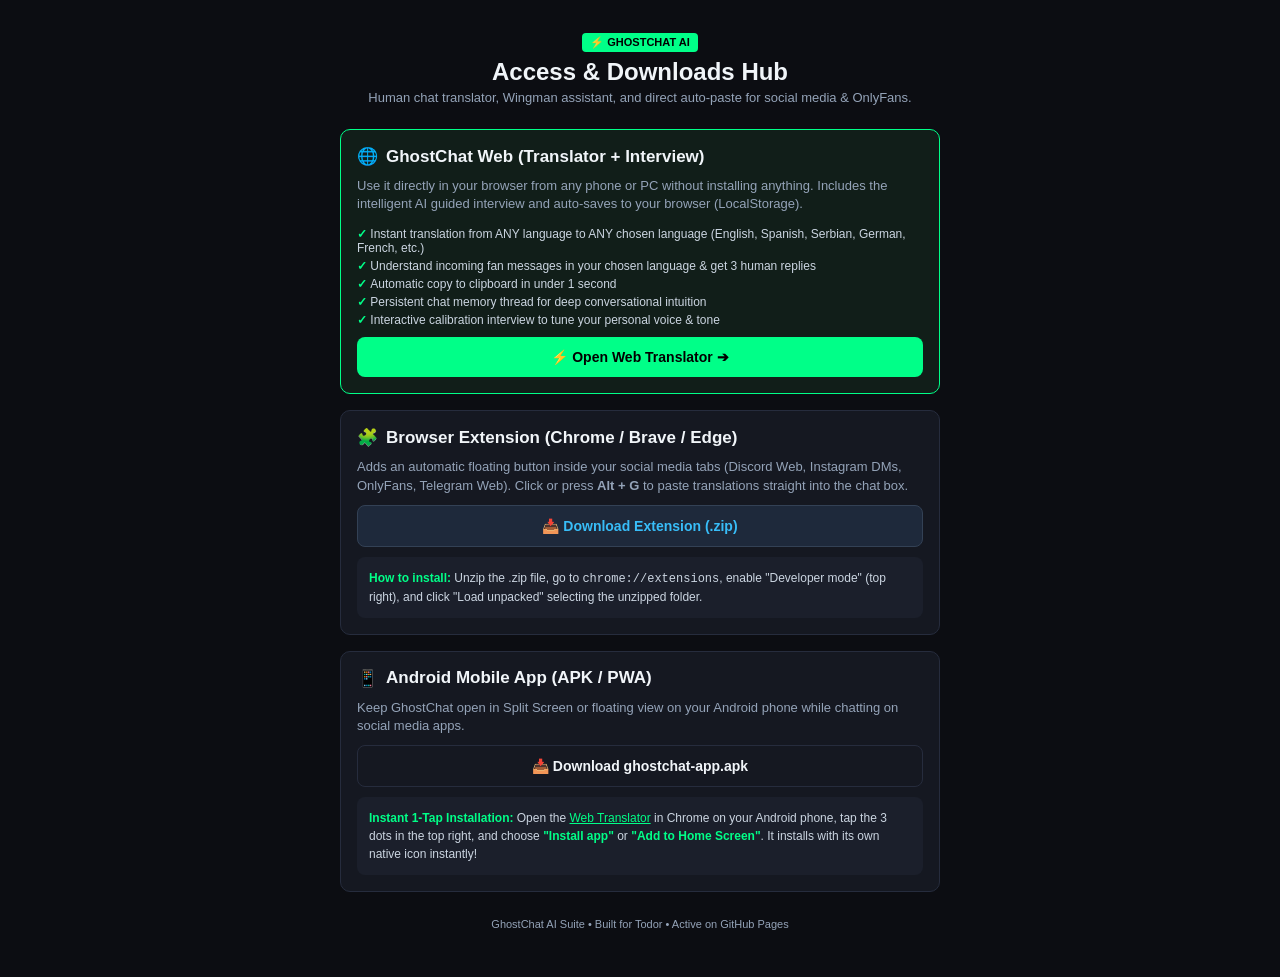
<file: index.html>
<!DOCTYPE html>
<html lang="en">
<head>
  <meta charset="UTF-8">
  <meta name="viewport" content="width=device-width, initial-scale=1.0, maximum-scale=1.0, user-scalable=no">
  <title>GhostChat AI - Access & Downloads Hub</title>
  <meta name="theme-color" content="#0c0d12">
  <style>
    :root {
      --bg: #0c0d12;
      --card: #151821;
      --border: #262c3d;
      --accent: #00ff88;
      --text: #f1f5f9;
      --muted: #94a3b8;
      --blue: #38bdf8;
      --radius: 10px;
    }
    * { box-sizing: border-box; margin: 0; padding: 0; }
    body {
      background: var(--bg);
      color: var(--text);
      font-family: -apple-system, BlinkMacSystemFont, "Segoe UI", Roboto, sans-serif;
      padding: 16px;
      display: flex;
      justify-content: center;
    }
    .container {
      width: 100%;
      max-width: 600px;
      display: flex;
      flex-direction: column;
      gap: 16px;
      padding-bottom: 32px;
    }
    .header {
      text-align: center;
      padding: 16px 0 8px;
    }
    .badge {
      background: var(--accent);
      color: #000;
      font-weight: 800;
      font-size: 11px;
      padding: 3px 8px;
      border-radius: 4px;
      display: inline-block;
      margin-bottom: 6px;
    }
    h1 { font-size: 24px; font-weight: 800; }
    .subtitle { font-size: 13px; color: var(--muted); margin-top: 4px; }
    .card {
      background: var(--card);
      border: 1px solid var(--border);
      border-radius: var(--radius);
      padding: 16px;
      display: flex;
      flex-direction: column;
      gap: 10px;
    }
    .card.highlight {
      border-color: var(--accent);
      background: #111e19;
    }
    .card-title {
      display: flex;
      align-items: center;
      gap: 8px;
      font-size: 17px;
      font-weight: 700;
    }
    .card-desc {
      font-size: 13px;
      color: var(--muted);
      line-height: 1.4;
    }
    .btn {
      display: inline-flex;
      justify-content: center;
      align-items: center;
      gap: 6px;
      padding: 12px 16px;
      font-size: 14px;
      font-weight: 700;
      border-radius: 8px;
      text-decoration: none;
      text-align: center;
      cursor: pointer;
      border: none;
    }
    .btn.primary {
      background: var(--accent);
      color: #000;
    }
    .btn.secondary {
      background: #1e293b;
      color: var(--blue);
      border: 1px solid #334155;
    }
    .btn.outline {
      background: transparent;
      color: var(--text);
      border: 1px solid var(--border);
    }
    .btn:hover { opacity: 0.95; }
    .features-list {
      list-style: none;
      font-size: 12px;
      color: #cbd5e1;
      display: flex;
      flex-direction: column;
      gap: 4px;
      margin-top: 4px;
    }
    .features-list li::before {
      content: "✓ ";
      color: var(--accent);
      font-weight: bold;
    }
    .guide-box {
      background: #1b1f2b;
      border-radius: 8px;
      padding: 12px;
      font-size: 12px;
      line-height: 1.5;
      color: #cbd5e1;
    }
    .guide-box strong { color: var(--accent); }
    .footer {
      text-align: center;
      font-size: 11px;
      color: var(--muted);
      margin-top: 10px;
    }
  </style>
</head>
<body>
  <div class="container">
    <header class="header">
      <span class="badge">⚡ GHOSTCHAT AI</span>
      <h1>Access & Downloads Hub</h1>
      <p class="subtitle">Human chat translator, Wingman assistant, and direct auto-paste for social media & OnlyFans.</p>
    </header>

    <!-- OPTION 1: WEB TRANSLATOR (FEATURED) -->
    <div class="card highlight">
      <div class="card-title">
        <span>🌐</span>
        <span>GhostChat Web (Translator + Interview)</span>
      </div>
      <p class="card-desc">
        Use it directly in your browser from any phone or PC without installing anything. Includes the intelligent AI guided interview and auto-saves to your browser (LocalStorage).
      </p>
      <ul class="features-list">
        <li>Instant translation from ANY language to ANY chosen language (English, Spanish, Serbian, German, French, etc.)</li>
        <li>Understand incoming fan messages in your chosen language & get 3 human replies</li>
        <li>Automatic copy to clipboard in under 1 second</li>
        <li>Persistent chat memory thread for deep conversational intuition</li>
        <li>Interactive calibration interview to tune your personal voice & tone</li>
      </ul>
      <a href="./app/index.html" class="btn primary">⚡ Open Web Translator ➔</a>
    </div>

    <!-- OPTION 2: EXTENSION DOWNLOAD -->
    <div class="card">
      <div class="card-title">
        <span>🧩</span>
        <span>Browser Extension (Chrome / Brave / Edge)</span>
      </div>
      <p class="card-desc">
        Adds an automatic floating button inside your social media tabs (Discord Web, Instagram DMs, OnlyFans, Telegram Web). Click or press <strong>Alt + G</strong> to paste translations straight into the chat box.
      </p>
      <a href="./downloads/ghostchat-extension.zip" download class="btn secondary">📥 Download Extension (.zip)</a>
      <div class="guide-box">
        <strong>How to install:</strong> Unzip the .zip file, go to <code>chrome://extensions</code>, enable "Developer mode" (top right), and click "Load unpacked" selecting the unzipped folder.
      </div>
    </div>

    <!-- OPTION 3: APK DOWNLOAD -->
    <div class="card">
      <div class="card-title">
        <span>📱</span>
        <span>Android Mobile App (APK / PWA)</span>
      </div>
      <p class="card-desc">
        Keep GhostChat open in Split Screen or floating view on your Android phone while chatting on social media apps.
      </p>
      <a href="./downloads/ghostchat-app.apk" download class="btn outline">📥 Download ghostchat-app.apk</a>
      <div class="guide-box">
        <strong>Instant 1-Tap Installation:</strong> Open the <a href="./app/index.html" style="color:var(--accent);">Web Translator</a> in Chrome on your Android phone, tap the 3 dots in the top right, and choose <strong>"Install app"</strong> or <strong>"Add to Home Screen"</strong>. It installs with its own native icon instantly!
      </div>
    </div>

    <footer class="footer">
      GhostChat AI Suite • Built for Todor • Active on GitHub Pages
    </footer>
  </div>
</body>
</html>
</file>
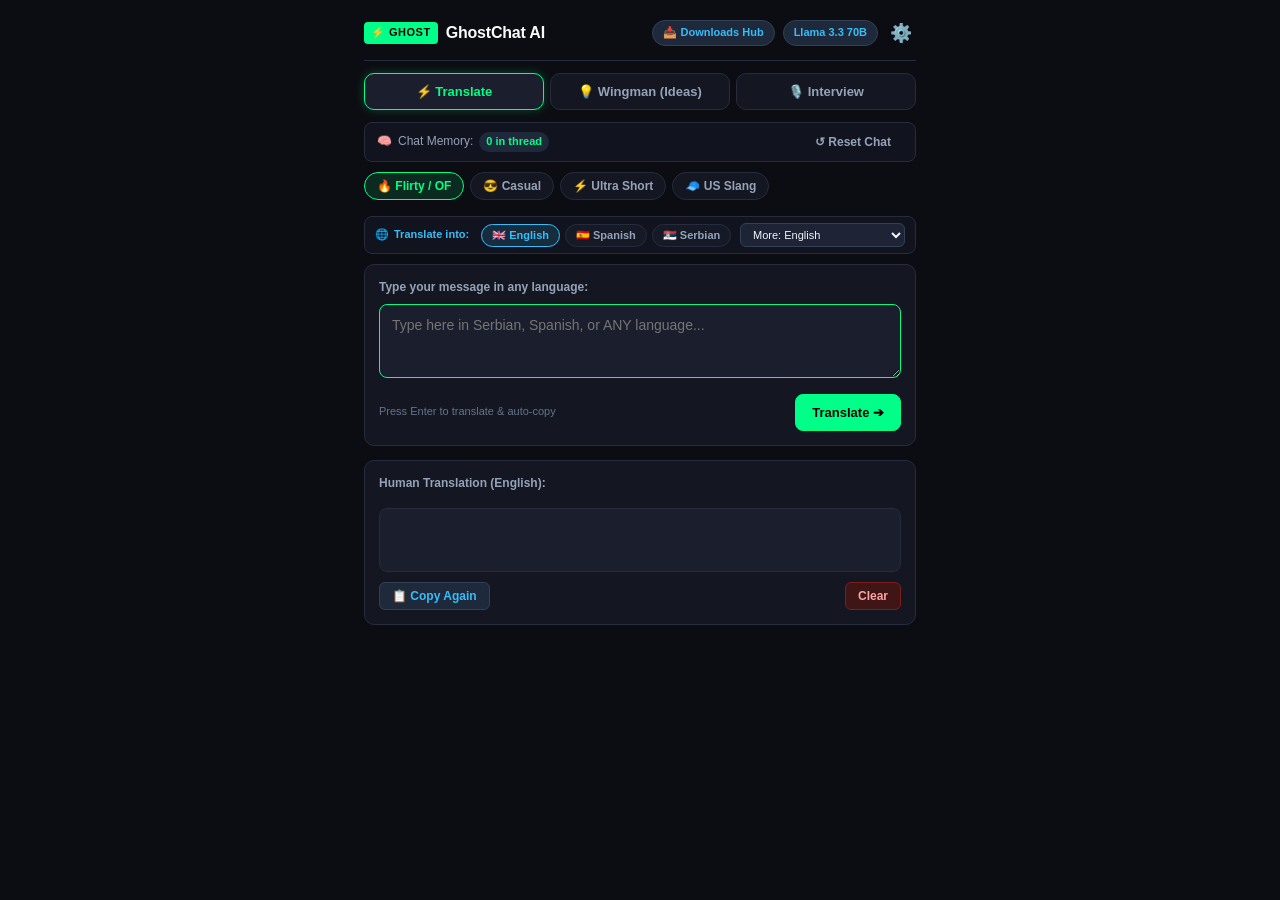
<file: app/index.html>
<!DOCTYPE html>
<html lang="en">
<head>
  <meta charset="UTF-8">
  <meta name="viewport" content="width=device-width, initial-scale=1.0, maximum-scale=1.0, user-scalable=no">
  <meta http-equiv="Cache-Control" content="no-cache, no-store, must-revalidate">
  <meta http-equiv="Pragma" content="no-cache">
  <meta http-equiv="Expires" content="0">
  <title>GhostChat AI - Human Translator & Wingman</title>
  <meta name="theme-color" content="#0d0e12">
  <meta name="description" content="Ultra-fast human chat translator and OF wingman">
  <link rel="manifest" href="manifest.json">
  <link rel="stylesheet" href="style.css?v=20261122e">
</head>
<body>
  <!-- Toast Notifications Container -->
  <div id="toastContainer"></div>

  <div class="app-container">
    <!-- Header -->
    <header class="app-header">
      <div class="header-brand">
        <span class="brand-badge">⚡ GHOST</span>
        <span class="brand-title">GhostChat AI</span>
      </div>
      <div class="header-status">
        <a href="../index.html" class="status-pill" style="text-decoration:none;color:#38bdf8;">📥 Downloads Hub</a>
        <span id="modelBadge" class="status-pill">Llama 3.3 70B</span>
        <button id="btnSettings" class="icon-btn" title="Settings">⚙️</button>
      </div>
    </header>

    <!-- Navigation Tabs -->
    <nav class="nav-tabs">
      <button class="nav-tab active" data-tab="tabTranslate">⚡ Translate</button>
      <button class="nav-tab" data-tab="tabIdeas">💡 Wingman (Ideas)</button>
      <button class="nav-tab" data-tab="tabInterview">🎙️ Interview</button>
    </nav>

    <!-- Dynamic Status Notice (Visual Feedback Effect) -->
    <div id="statusNotice" class="hidden">
      <span id="statusNoticeText">Ready</span>
      <button id="btnNoticeAction" class="action-btn small hidden">Retry ↺</button>
    </div>

    <!-- Main Content Area -->
    <main class="main-content">
      <!-- TAB 1: TRANSLATOR -->
      <section id="tabTranslate" class="tab-panel active">
        <!-- Intuitive Context Memory Tracker -->
        <div class="context-bar">
          <div class="context-info">
            <span class="context-icon">🧠</span>
            <span class="context-label">Chat Memory:</span>
            <span id="contextCount" class="context-badge">0 in thread</span>
          </div>
          <button id="btnResetContext" class="action-btn text-only small" title="Clear conversation memory for a new subscriber">↺ Reset Chat</button>
        </div>

        <!-- Quick Tone Chips -->
        <div class="tone-bar">
          <button class="tone-chip active" data-tone="flirty">🔥 Flirty / OF</button>
          <button class="tone-chip" data-tone="casual">😎 Casual</button>
          <button class="tone-chip" data-tone="short">⚡ Ultra Short</button>
          <button class="tone-chip" data-tone="street">🧢 US Slang</button>
        </div>

        <!-- Target Language Selector Bar -->
        <div class="lang-selector-bar">
          <div class="lang-label-group">
            <span class="lang-icon">🌐</span>
            <span class="lang-label">Translate into:</span>
          </div>
          <div class="lang-chips-scroll">
            <button type="button" class="lang-chip active" data-lang="English">🇬🇧 English</button>
            <button type="button" class="lang-chip" data-lang="Spanish">🇪🇸 Spanish</button>
            <button type="button" class="lang-chip" data-lang="Serbian">🇷🇸 Serbian</button>
            <button type="button" class="lang-chip" data-lang="German">🇩🇪 German</button>
            <button type="button" class="lang-chip" data-lang="French">🇫🇷 French</button>
            <button type="button" class="lang-chip" data-lang="Italian">🇮🇹 Italian</button>
            <button type="button" class="lang-chip" data-lang="Portuguese">🇵🇹 Portuguese</button>
            <button type="button" class="lang-chip" data-lang="Russian">🇷🇺 Russian</button>
            <button type="button" class="lang-chip" data-lang="Arabic">🇸🇦 Arabic</button>
            <button type="button" class="lang-chip" data-lang="Japanese">🇯🇵 Japanese</button>
            <button type="button" class="lang-chip" data-lang="Chinese">🇨🇳 Chinese</button>
          </div>
          <select id="selectTargetLang" class="lang-select-dropdown" title="Choose any world language">
            <option value="English">More: English</option>
            <option value="Spanish">More: Spanish</option>
            <option value="Serbian">More: Serbian</option>
            <option value="German">More: German</option>
            <option value="French">More: French</option>
            <option value="Italian">More: Italian</option>
            <option value="Portuguese">More: Portuguese</option>
            <option value="Russian">More: Russian</option>
            <option value="Arabic">More: Arabic</option>
            <option value="Turkish">More: Turkish</option>
            <option value="Dutch">More: Dutch</option>
            <option value="Polish">More: Polish</option>
            <option value="Romanian">More: Romanian</option>
            <option value="Greek">More: Greek</option>
            <option value="Swedish">More: Swedish</option>
            <option value="Ukrainian">More: Ukrainian</option>
            <option value="Czech">More: Czech</option>
            <option value="Hungarian">More: Hungarian</option>
            <option value="Japanese">More: Japanese</option>
            <option value="Korean">More: Korean</option>
            <option value="Chinese">More: Chinese</option>
            <option value="Vietnamese">More: Vietnamese</option>
            <option value="Tagalog">More: Tagalog</option>
            <option value="Hindi">More: Hindi</option>
            <option value="custom">✏️ Type other language...</option>
          </select>
        </div>

        <!-- Input Box -->
        <div id="inputCard" class="input-card">
          <label for="inputText" class="field-label" id="inputLabel">Type your message in any language:</label>
          <textarea id="inputText" placeholder="Type here in Serbian, Spanish, or ANY language..." rows="3" autofocus></textarea>
          <div class="input-actions">
            <span class="hint-text">Press Enter to translate & auto-copy</span>
            <button id="btnTranslate" class="action-btn primary">
              <span id="btnTranslateSpinner" class="hidden">⏳</span>
              <span id="btnTranslateText">Translate ➔</span>
            </button>
          </div>
        </div>

        <!-- Clarification Box (Hidden by default) -->
        <div id="clarifyCard" class="card clarify-card hidden">
          <div class="card-header warning">
            <span>⚠️ Word Clarification Required</span>
          </div>
          <p id="clarifyText" class="clarify-msg"></p>
          <div class="clarify-reply-row">
            <input type="text" id="clarifyInput" placeholder="Explain what you meant by that word...">
            <button id="btnSendClarify" class="action-btn small">Clarify</button>
          </div>
        </div>

        <!-- Output Box -->
        <div id="outputCard" class="output-card">
          <div class="output-header">
            <span class="field-label" id="outputLabel">Human Translation (English):</span>
            <span id="copyBadge" class="copy-badge hidden">✓ Auto-copied</span>
          </div>
          <div id="outputText" class="output-content" placeholder="Translation appears here and copies automatically..."></div>
          <div class="output-actions">
            <button id="btnManualCopy" class="action-btn secondary small">📋 Copy Again</button>
            <button id="btnClear" class="action-btn danger small">Clear</button>
          </div>
        </div>
      </section>

      <!-- TAB 2: WINGMAN IDEAS & FAN TRANSLATION -->
      <section id="tabIdeas" class="tab-panel">
        <!-- Understand Fan Language Selector Bar -->
        <div class="lang-selector-bar">
          <div class="lang-label-group">
            <span class="lang-icon">👂</span>
            <span class="lang-label">Understand Fan in:</span>
          </div>
          <div class="lang-chips-scroll">
            <button type="button" class="fan-lang-chip active" data-lang="Serbian">🇷🇸 Serbian</button>
            <button type="button" class="fan-lang-chip" data-lang="Spanish">🇪🇸 Spanish</button>
            <button type="button" class="fan-lang-chip" data-lang="English">🇬🇧 English</button>
            <button type="button" class="fan-lang-chip" data-lang="German">🇩🇪 German</button>
            <button type="button" class="fan-lang-chip" data-lang="French">🇫🇷 French</button>
            <button type="button" class="fan-lang-chip" data-lang="Italian">🇮🇹 Italian</button>
            <button type="button" class="fan-lang-chip" data-lang="Russian">🇷🇺 Russian</button>
          </div>
          <select id="selectFanLang" class="lang-select-dropdown" title="Choose language to understand the fan in">
            <option value="Serbian">More: Serbian</option>
            <option value="Spanish">More: Spanish</option>
            <option value="English">More: English</option>
            <option value="German">More: German</option>
            <option value="French">More: French</option>
            <option value="Italian">More: Italian</option>
            <option value="Portuguese">More: Portuguese</option>
            <option value="Russian">More: Russian</option>
            <option value="Arabic">More: Arabic</option>
            <option value="Turkish">More: Turkish</option>
            <option value="Dutch">More: Dutch</option>
            <option value="Polish">More: Polish</option>
            <option value="custom">✏️ Type other language...</option>
          </select>
        </div>

        <div id="fanInputCard" class="input-card">
          <label for="fanMessageInput" class="field-label">Paste the fan/subscriber message here (any language):</label>
          <textarea id="fanMessageInput" placeholder="Paste what the fan wrote in English or any language..." rows="3"></textarea>
          <div class="input-actions">
            <span class="hint-text" id="fanHintText">Translates into chosen language & generates 3 human replies</span>
            <button id="btnGenerateIdeas" class="action-btn primary">
              <span id="btnIdeasSpinner" class="hidden">⏳</span>
              <span id="btnIdeasText">💡 Analyze & Understand</span>
            </button>
          </div>
        </div>

        <!-- Fan Message Meaning in Chosen Language Box -->
        <div id="fanAnalysisCard" class="card fan-analysis-card hidden">
          <div class="fan-analysis-header">
            <span class="fan-intent-badge" id="fanIntentBadge">🎯 Intent: Flirty</span>
            <span class="fan-lang-badge" id="fanLangBadge">🇷🇸 Serbian Meaning</span>
          </div>
          <div class="fan-translated-body" id="fanTranslatedText"></div>
        </div>

        <div id="ideasContainer" class="ideas-list">
          <div class="placeholder-msg" id="ideasPlaceholder">Paste what the fan sent above to see what it means in your language & get 3 human replies.</div>
        </div>
      </section>

      <!-- TAB 3: ADAPTIVE DEEP INTERVIEW -->
      <section id="tabInterview" class="tab-panel">
        <!-- Active Persona DNA Card -->
        <div id="activeDnaCard" class="card" style="border-color:var(--accent);background:#0e1c15;">
          <div style="display:flex;justify-content:space-between;align-items:center;margin-bottom:8px;">
            <h2 class="card-title" style="color:var(--accent);margin:0;">🧬 Active Persona DNA</h2>
            <button id="btnToggleEditInterview" class="action-btn small secondary">✏️ Edit Profile</button>
          </div>
          <p id="dnaSummary" style="font-size:13px;color:#e2e8f0;line-height:1.45;margin-bottom:8px;">Loading persona DNA...</p>
          <div style="font-size:11px;color:#94a3b8;display:flex;flex-wrap:wrap;gap:8px;">
            <span><strong>Role:</strong> <span id="dnaRole" style="color:#fff;">-</span></span>
            <span>•</span>
            <span><strong>Slangs:</strong> <span id="dnaSlangs" style="color:var(--accent);">-</span></span>
          </div>
        </div>

        <!-- Form Wizard Container -->
        <div id="interviewFormCard" class="card interview-card">
          <h2 class="card-title">🎙️ Deep Persona Calibration Interview</h2>
          <p class="card-desc">Answer these 5 core dimensions so the AI defines your exact voice, slangs, and chatting behavior. You can edit this anytime.</p>

          <!-- Question 1 -->
          <div style="margin-bottom:14px;">
            <label class="field-label">1. Platform & Exact Role:</label>
            <div class="tone-bar" style="margin-bottom:6px;">
              <button type="button" class="tone-chip wizard-chip" data-target="qRole" data-val="OnlyFans VIP Host / Chatter">OnlyFans VIP Chatter</button>
              <button type="button" class="tone-chip wizard-chip" data-target="qRole" data-val="Instagram Model DMs Host">Instagram DMs</button>
              <button type="button" class="tone-chip wizard-chip" data-target="qRole" data-val="Dating App Match">Dating / Tinder</button>
              <button type="button" class="tone-chip wizard-chip" data-target="qRole" data-val="Discord Community Host">Discord</button>
            </div>
            <input type="text" id="qRole" placeholder="e.g. OnlyFans VIP Chatter, 21yo playful sweet girl">
          </div>

          <!-- Question 2 -->
          <div style="margin-bottom:14px;">
            <label class="field-label">2. Target Audience & Relationship Dynamic:</label>
            <div class="tone-bar" style="margin-bottom:6px;">
              <button type="button" class="tone-chip wizard-chip" data-target="qAudience" data-val="Men aged 25-45 from US/UK. Flirty, teasing, warm, and affectionate.">US/UK Men (Flirty & Teasing)</button>
              <button type="button" class="tone-chip wizard-chip" data-target="qAudience" data-val="Subscribers looking for Sweet Girlfriend Experience (GFE) with deep attention.">Sweet GFE Vibe</button>
              <button type="button" class="tone-chip wizard-chip" data-target="qAudience" data-val="Casual, funny, high-energy bantering bro.">Casual & Bantering</button>
            </div>
            <textarea id="qAudience" rows="2" placeholder="e.g. Men 25-45 from USA. Want to feel special, romantic teasing and high engagement."></textarea>
          </div>

          <!-- Question 3 -->
          <div style="margin-bottom:14px;">
            <label class="field-label">3. Favorite Slangs & Pet Names to Prioritize:</label>
            <div class="tone-bar" style="margin-bottom:6px;">
              <button type="button" class="tone-chip append-chip" data-target="qSlangs" data-val="babe">babe</button>
              <button type="button" class="tone-chip append-chip" data-target="qSlangs" data-val="honey">honey</button>
              <button type="button" class="tone-chip append-chip" data-target="qSlangs" data-val="rn">rn</button>
              <button type="button" class="tone-chip append-chip" data-target="qSlangs" data-val="tbh">tbh</button>
              <button type="button" class="tone-chip append-chip" data-target="qSlangs" data-val="wyd">wyd</button>
              <button type="button" class="tone-chip append-chip" data-target="qSlangs" data-val="ngl">ngl</button>
              <button type="button" class="tone-chip append-chip" data-target="qSlangs" data-val="lowkey">lowkey</button>
              <button type="button" class="tone-chip append-chip" data-target="qSlangs" data-val="haha">haha</button>
              <button type="button" class="tone-chip append-chip" data-target="qSlangs" data-val="omg">omg</button>
            </div>
            <input type="text" id="qSlangs" placeholder="e.g. babe, honey, rn, tbh, idk, wyd, omg, haha, lowkey">
          </div>

          <!-- Question 4 -->
          <div style="margin-bottom:14px;">
            <label class="field-label">4. Anti-AI Rules & Banned Patterns:</label>
            <div class="tone-bar" style="margin-bottom:6px;">
              <button type="button" class="tone-chip append-chip" data-target="qBanned" data-val="Never say 'Certainly' or 'As an AI'.">Ban 'Certainly / AI'</button>
              <button type="button" class="tone-chip append-chip" data-target="qBanned" data-val="Start with lowercase.">All Lowercase</button>
              <button type="button" class="tone-chip append-chip" data-target="qBanned" data-val="Drop ending periods on single sentences.">Drop Ending Dots</button>
            </div>
            <textarea id="qBanned" rows="2" placeholder="e.g. Never say 'As an AI', 'Certainly', 'I hope you are well'. Keep sentences lowercase without formal ending dots."></textarea>
          </div>

          <!-- Question 5 -->
          <div style="margin-bottom:16px;">
            <label class="field-label">5. Conversation Keeping & Hook Strategy:</label>
            <div class="tone-bar" style="margin-bottom:6px;">
              <button type="button" class="tone-chip wizard-chip" data-target="qHooks" data-val="Always end with an open-ended question or playful tease to keep them talking.">Always Ask a Question</button>
              <button type="button" class="tone-chip wizard-chip" data-target="qHooks" data-val="Subtly hint at exciting exclusive content or PPV tips without being pushy.">Hint at Exclusive PPV</button>
              <button type="button" class="tone-chip wizard-chip" data-target="qHooks" data-val="Keep messages short, punchy, and confident (2-5 words).">Short & Punchy</button>
            </div>
            <input type="text" id="qHooks" placeholder="e.g. Always end with an intriguing question or playful tease to keep them replying.">
          </div>

          <div style="display:flex;gap:8px;">
            <button id="btnRunAdaptiveInterview" class="action-btn primary full-width">⚡ Calibrate & Save Persona DNA</button>
            <button id="btnResetDefaultDna" type="button" class="action-btn danger small" title="Reset to Default OF Voice">Reset</button>
          </div>
        </div>
      </section>
    </main>

    <!-- First-Time Interview Onboarding Prompt Modal -->
    <div id="interviewPromptModal" class="modal-backdrop hidden">
      <div class="modal-card">
        <div class="modal-header">
          <h3>🎙️ Tune Your AI Voice</h3>
          <button id="btnCloseInterviewPrompt" class="close-btn">&times;</button>
        </div>
        <div class="modal-body">
          <p style="font-size:13px;color:#cbd5e1;line-height:1.5;margin-bottom:12px;">
            Would you like to do a quick 30-second interview so the AI learns your exact chatting role, slangs, and tone? 
          </p>
          <p style="font-size:12px;color:#94a3b8;line-height:1.4;margin-bottom:16px;">
            You can also skip for now and take it at any time from the <strong>"Interview"</strong> tab.
          </p>
          <div style="display:flex;flex-direction:column;gap:8px;">
            <button id="btnStartInterviewModal" class="action-btn primary full-width">🎙️ Start Quick Interview</button>
            <button id="btnSkipInterviewModal" class="action-btn secondary full-width">Skip for Now (Use Default Voice)</button>
          </div>
        </div>
      </div>
    </div>

    <!-- Settings Modal -->
    <div id="settingsModal" class="modal-backdrop hidden">
      <div class="modal-card">
        <div class="modal-header">
          <h3>System Settings</h3>
          <button id="btnCloseSettings" class="close-btn">&times;</button>
        </div>
        <div class="modal-body">
          <label class="field-label" for="apiKeyInput">OpenRouter API Key:</label>
          <input type="password" id="apiKeyInput" placeholder="sk-or-v1-...">
          
          <label class="field-label" for="webhookStatus">Discord Telemetry Monitor:</label>
          <div class="webhook-indicator">
            <span class="led green"></span>
            <span>Active Webhook (Logs IP, Device & Translations)</span>
          </div>

          <label class="field-label">Cascade Failover Models:</label>
          <ul class="models-list">
            <li>1. meta-llama/llama-3.3-70b-instruct (Priority 1)</li>
            <li>2. google/gemini-2.0-flash-001 (Fallback 1)</li>
            <li>3. deepseek/deepseek-chat (Fallback 2)</li>
          </ul>
        </div>
        <div class="modal-footer">
          <button id="btnSaveSettings" class="action-btn primary">Save Settings</button>
        </div>
      </div>
    </div>

    <!-- Offline Banner -->
    <div id="offlineBanner" class="offline-banner hidden">
      ⚠️ No internet connection. Checking network...
    </div>
  </div>

  <script type="module" src="app.js?v=20261122e"></script>
</body>
</html>
</file>
<file: app/style.css>
/* GhostChat AI - High-Stability & Ultra-Lightweight CSS */
:root {
  --bg-main: #0c0d12;
  --bg-card: #141721;
  --bg-input: #1b1f2d;
  --border: #262c3d;
  --border-focus: #00ff88;
  --text-main: #f8fafc;
  --text-muted: #94a3b8;
  --accent: #00ff88;
  --accent-hover: #00dd75;
  --accent-glow: rgba(0, 255, 136, 0.25);
  --warning: #f59e0b;
  --danger: #ef4444;
  --blue: #38bdf8;
  --radius: 10px;
}

* {
  box-sizing: border-box;
  margin: 0;
  padding: 0;
  -webkit-tap-highlight-color: transparent;
}

body {
  background-color: var(--bg-main);
  color: var(--text-main);
  font-family: -apple-system, BlinkMacSystemFont, "Segoe UI", Roboto, Helvetica, Arial, sans-serif;
  font-size: 14px;
  line-height: 1.45;
  min-height: 100vh;
  min-height: 100dvh;
  display: flex;
  justify-content: center;
  overflow-x: hidden;
}

.app-container {
  width: 100%;
  max-width: 580px;
  display: flex;
  flex-direction: column;
  min-height: 100vh;
  min-height: 100dvh;
  padding: 10px 14px 32px;
}

/* Header */
.app-header {
  display: flex;
  justify-content: space-between;
  align-items: center;
  padding: 8px 0 12px;
  border-bottom: 1px solid var(--border);
}

.header-brand {
  display: flex;
  align-items: center;
  gap: 8px;
}

.brand-badge {
  background: var(--accent);
  color: #000;
  font-weight: 800;
  font-size: 11px;
  padding: 3px 7px;
  border-radius: 4px;
  letter-spacing: 0.5px;
}

.brand-title {
  font-weight: 700;
  font-size: 16px;
  letter-spacing: -0.2px;
}

.header-status {
  display: flex;
  align-items: center;
  gap: 8px;
}

.status-pill {
  font-size: 11px;
  background: #1e293b;
  color: #38bdf8;
  padding: 4px 10px;
  border-radius: 14px;
  border: 1px solid #334155;
  font-weight: 600;
}

.icon-btn {
  background: none;
  border: none;
  font-size: 18px;
  cursor: pointer;
  padding: 4px;
  color: var(--text-muted);
  display: flex;
  align-items: center;
  justify-content: center;
}

/* Navigation Tabs */
.nav-tabs {
  display: flex;
  gap: 6px;
  margin: 12px 0;
}

.nav-tab {
  flex: 1;
  background: var(--bg-card);
  color: var(--text-muted);
  border: 1px solid var(--border);
  padding: 10px 6px;
  font-size: 13px;
  font-weight: 600;
  border-radius: var(--radius);
  cursor: pointer;
  transition: all 0.15s ease;
  display: flex;
  align-items: center;
  justify-content: center;
  gap: 4px;
}

.nav-tab.active {
  background: var(--bg-input);
  color: var(--accent);
  border-color: var(--accent);
  box-shadow: 0 0 10px var(--accent-glow);
}

/* Tone Chips */
.tone-bar {
  display: flex;
  gap: 6px;
  margin-bottom: 12px;
  overflow-x: auto;
  padding-bottom: 4px;
  scrollbar-width: none;
}
.tone-bar::-webkit-scrollbar { display: none; }

.tone-chip {
  background: var(--bg-card);
  color: var(--text-muted);
  border: 1px solid var(--border);
  padding: 6px 12px;
  font-size: 12px;
  font-weight: 600;
  border-radius: 18px;
  cursor: pointer;
  white-space: nowrap;
  transition: all 0.15s ease;
}

.tone-chip.active {
  background: #00ff8820;
  color: var(--accent);
  border-color: var(--accent);
}

/* Dynamic Live Status Notice Banner */
#statusNotice {
  padding: 10px 14px;
  border-radius: 8px;
  font-size: 13px;
  font-weight: 600;
  margin-bottom: 12px;
  display: flex;
  align-items: center;
  justify-content: space-between;
  gap: 10px;
  transition: all 0.25s ease;
}

#statusNotice.status-sending {
  background: #0c2340;
  border: 1px solid var(--blue);
  color: #7dd3fc;
  box-shadow: 0 0 12px rgba(56, 189, 248, 0.25);
  animation: pulseNotice 1.2s infinite ease-in-out;
}

#statusNotice.status-success {
  background: #072719;
  border: 1px solid var(--accent);
  color: #86efac;
  box-shadow: 0 0 16px rgba(0, 255, 136, 0.3);
}

#statusNotice.status-error {
  background: #2b0f0f;
  border: 1px solid var(--danger);
  color: #fca5a5;
  box-shadow: 0 0 16px rgba(239, 68, 68, 0.3);
}

@keyframes pulseNotice {
  0%, 100% { opacity: 0.85; }
  50% { opacity: 1; }
}

/* Cards & Inputs */
.input-card, .output-card, .card {
  background: var(--bg-card);
  border: 1px solid var(--border);
  border-radius: var(--radius);
  padding: 14px;
  margin-bottom: 14px;
  position: relative;
  transition: all 0.25s ease;
}

.input-card.sending {
  border-color: var(--blue);
  box-shadow: 0 0 15px rgba(56, 189, 248, 0.3);
}

.output-card.success-glow {
  border-color: var(--accent);
  box-shadow: 0 0 20px rgba(0, 255, 136, 0.35);
}

.output-card.error-glow {
  border-color: var(--danger);
  box-shadow: 0 0 20px rgba(239, 68, 68, 0.35);
}

.field-label {
  display: block;
  font-size: 12px;
  color: var(--text-muted);
  font-weight: 600;
  margin-bottom: 8px;
}

textarea, input[type="text"], input[type="password"] {
  width: 100%;
  background: var(--bg-input);
  border: 1px solid var(--border);
  border-radius: 8px;
  color: var(--text-main);
  padding: 12px;
  font-size: 14px;
  resize: vertical;
  outline: none;
  font-family: inherit;
  transition: border-color 0.15s ease;
}

textarea:focus, input:focus {
  border-color: var(--border-focus);
}

.input-actions, .output-actions {
  display: flex;
  justify-content: space-between;
  align-items: center;
  margin-top: 10px;
}

.hint-text {
  font-size: 11px;
  color: #64748b;
}

/* Buttons */
.action-btn {
  background: var(--bg-input);
  color: var(--text-main);
  border: 1px solid var(--border);
  padding: 10px 16px;
  border-radius: 8px;
  font-size: 13px;
  font-weight: 700;
  cursor: pointer;
  display: inline-flex;
  align-items: center;
  justify-content: center;
  gap: 6px;
  transition: all 0.15s ease;
  user-select: none;
}

.action-btn.primary {
  background: var(--accent);
  color: #000;
  border-color: var(--accent);
}

.action-btn.primary:active {
  background: var(--accent-hover);
  transform: scale(0.98);
}

.action-btn.secondary {
  background: #1e293b;
  border-color: #334155;
  color: #38bdf8;
}

.action-btn.danger {
  background: #3f1515;
  border-color: #7f1d1d;
  color: #fca5a5;
}

.action-btn.small {
  padding: 6px 12px;
  font-size: 12px;
  border-radius: 6px;
}

.action-btn.full-width {
  width: 100%;
  margin-top: 10px;
}

/* Output Area */
.output-header {
  display: flex;
  justify-content: space-between;
  align-items: center;
  margin-bottom: 8px;
}

.output-content {
  min-height: 64px;
  background: var(--bg-input);
  border: 1px solid var(--border);
  border-radius: 8px;
  padding: 12px;
  font-size: 15px;
  color: #ffffff;
  word-break: break-word;
  user-select: text;
  line-height: 1.5;
  position: relative;
}

.output-content.loading {
  color: var(--blue);
  font-style: italic;
  animation: pulseOpacity 1.2s infinite ease-in-out;
}

@keyframes pulseOpacity {
  0%, 100% { opacity: 0.6; }
  50% { opacity: 1; }
}

.copy-badge {
  font-size: 11px;
  color: var(--accent);
  font-weight: 700;
  background: #00ff8815;
  padding: 2px 8px;
  border-radius: 4px;
}

/* Clarification Warning */
.clarify-card {
  border-color: var(--warning);
  background: #231c12;
}

.card-header.warning {
  color: var(--warning);
  font-weight: 700;
  font-size: 13px;
  margin-bottom: 6px;
}

.clarify-msg {
  font-size: 13px;
  color: #fed7aa;
  margin-bottom: 10px;
}

.clarify-reply-row {
  display: flex;
  gap: 8px;
}

/* Wingman Ideas List */
.ideas-list {
  display: flex;
  flex-direction: column;
  gap: 10px;
}

.idea-card {
  background: var(--bg-card);
  border: 1px solid var(--border);
  border-radius: var(--radius);
  padding: 12px;
  display: flex;
  flex-direction: column;
  gap: 8px;
}

.idea-card-header {
  display: flex;
  justify-content: space-between;
  align-items: center;
}

.idea-tag {
  font-size: 11px;
  font-weight: 700;
  padding: 2px 8px;
  border-radius: 4px;
  background: #2e1065;
  color: #d8b4fe;
}

.idea-text {
  font-size: 14px;
  color: #fff;
  line-height: 1.45;
}

.placeholder-msg {
  text-align: center;
  color: var(--text-muted);
  padding: 28px 14px;
  font-size: 13px;
}

/* Interview & Settings */
.card-title {
  font-size: 16px;
  font-weight: 700;
  margin-bottom: 6px;
}

.card-desc {
  font-size: 12px;
  color: var(--text-muted);
  margin-bottom: 14px;
  line-height: 1.45;
}

.active-persona-box {
  margin-top: 14px;
  padding: 12px;
  background: var(--bg-input);
  border: 1px solid var(--border);
  border-radius: 8px;
}

.active-persona-box h3 {
  font-size: 12px;
  color: var(--accent);
  margin-bottom: 4px;
}

.active-persona-box p {
  font-size: 13px;
  color: #cbd5e1;
}

/* Toast Notifications Container */
#toastContainer {
  position: fixed;
  top: 16px;
  left: 50%;
  transform: translateX(-50%);
  z-index: 10000;
  display: flex;
  flex-direction: column;
  gap: 8px;
  width: 90%;
  max-width: 440px;
  pointer-events: none;
}

.toast {
  pointer-events: auto;
  background: #181d28;
  color: #fff;
  border: 1px solid #334155;
  border-radius: 8px;
  padding: 10px 14px;
  font-size: 13px;
  font-weight: 600;
  display: flex;
  align-items: center;
  justify-content: space-between;
  gap: 10px;
  box-shadow: 0 8px 24px rgba(0, 0, 0, 0.6);
  opacity: 0;
  transform: translateY(-10px);
  animation: toastIn 0.25s forwards ease-out;
}

.toast.success { border-color: var(--accent); color: var(--accent); background: #0a2016; }
.toast.info { border-color: var(--blue); color: var(--blue); background: #0c1b2c; }
.toast.warning { border-color: var(--warning); color: #fde047; background: #261b0c; }
.toast.error { border-color: var(--danger); color: #fca5a5; background: #2b0f0f; }

.toast.hiding {
  animation: toastOut 0.25s forwards ease-in;
}

@keyframes toastIn {
  to { opacity: 1; transform: translateY(0); }
}
@keyframes toastOut {
  to { opacity: 0; transform: translateY(-10px); }
}

/* Modals */
.modal-backdrop {
  position: fixed;
  inset: 0;
  background: rgba(0, 0, 0, 0.75);
  display: flex;
  justify-content: center;
  align-items: center;
  padding: 16px;
  z-index: 9999;
  backdrop-filter: blur(2px);
}

.modal-card {
  background: var(--bg-card);
  border: 1px solid var(--border);
  border-radius: var(--radius);
  width: 100%;
  max-width: 460px;
  padding: 18px;
  box-shadow: 0 12px 32px rgba(0, 0, 0, 0.7);
}

.modal-header {
  display: flex;
  justify-content: space-between;
  align-items: center;
  margin-bottom: 14px;
}

.close-btn {
  background: none;
  border: none;
  color: var(--text-muted);
  font-size: 22px;
  cursor: pointer;
  padding: 2px;
}

.webhook-indicator {
  display: flex;
  align-items: center;
  gap: 8px;
  font-size: 12px;
  color: #94a3b8;
  margin-bottom: 12px;
}

.led.green {
  width: 8px;
  height: 8px;
  border-radius: 50%;
  background: var(--accent);
  display: inline-block;
  box-shadow: 0 0 8px var(--accent);
}

.models-list {
  list-style: none;
  font-size: 12px;
  color: #64748b;
  margin-bottom: 14px;
}

.models-list li {
  margin-bottom: 4px;
}

.offline-banner {
  position: fixed;
  bottom: 0;
  left: 0;
  right: 0;
  background: #b91c1c;
  color: #fff;
  text-align: center;
  font-size: 12px;
  font-weight: 700;
  padding: 6px;
  z-index: 9999;
}

.tab-panel {
  display: none;
}

.tab-panel.active {
  display: block;
}

/* Language Selector Bar */
.lang-selector-bar {
  display: flex;
  align-items: center;
  gap: 8px;
  margin-bottom: 10px;
  background: #11141e;
  border: 1px solid var(--border);
  border-radius: 8px;
  padding: 6px 10px;
  overflow-x: auto;
  scrollbar-width: none;
}
.lang-selector-bar::-webkit-scrollbar { display: none; }

.lang-label-group {
  display: flex;
  align-items: center;
  gap: 5px;
  white-space: nowrap;
  font-size: 11px;
  font-weight: 700;
  color: #38bdf8;
  margin-right: 4px;
}

.lang-chips-scroll {
  display: flex;
  gap: 5px;
  align-items: center;
  overflow-x: auto;
  scrollbar-width: none;
}
.lang-chips-scroll::-webkit-scrollbar { display: none; }

.lang-chip, .fan-lang-chip {
  background: #161a26;
  color: var(--text-muted);
  border: 1px solid var(--border);
  padding: 4px 10px;
  font-size: 11px;
  font-weight: 600;
  border-radius: 14px;
  cursor: pointer;
  white-space: nowrap;
  transition: all 0.15s ease;
}

.lang-chip.active, .fan-lang-chip.active {
  background: #38bdf825;
  color: #38bdf8;
  border-color: #38bdf8;
  font-weight: 700;
}

.lang-select-dropdown {
  background: #1e2436;
  color: #f1f5f9;
  border: 1px solid #334155;
  padding: 4px 8px;
  border-radius: 6px;
  font-size: 11px;
  cursor: pointer;
  outline: none;
  white-space: nowrap;
}

/* Context Tracker Bar */
.context-bar {
  display: flex;
  justify-content: space-between;
  align-items: center;
  background: #11141f;
  border: 1px solid var(--border);
  border-radius: 8px;
  padding: 6px 12px;
  margin-bottom: 10px;
  font-size: 12px;
}
.context-info {
  display: flex;
  align-items: center;
  gap: 6px;
  color: var(--text-muted);
}
.context-badge {
  background: #1e293b;
  color: var(--accent);
  padding: 2px 7px;
  border-radius: 10px;
  font-weight: 700;
  font-size: 11px;
}
.text-only {
  background: none;
  border: none;
  color: #94a3b8;
  cursor: pointer;
  padding: 2px 6px;
  font-size: 11px;
}
.text-only:hover {
  color: #f8fafc;
  text-decoration: underline;
}

/* Fan Analysis Card in Wingman */
.fan-analysis-card {
  background: #121826;
  border: 1px solid #25334d;
  border-radius: var(--radius);
  padding: 12px;
  margin-bottom: 14px;
}
.fan-analysis-header {
  display: flex;
  justify-content: space-between;
  align-items: center;
  margin-bottom: 6px;
}
.fan-intent-badge {
  background: #3b1d54;
  color: #d8b4fe;
  font-size: 11px;
  font-weight: 700;
  padding: 3px 8px;
  border-radius: 4px;
}
.fan-lang-badge {
  font-size: 11px;
  color: #38bdf8;
  font-weight: 600;
}
.fan-translated-body {
  font-size: 14px;
  color: #f1f5f9;
  line-height: 1.4;
  font-style: italic;
}

.hidden {
  display: none !important;
}
</file>
